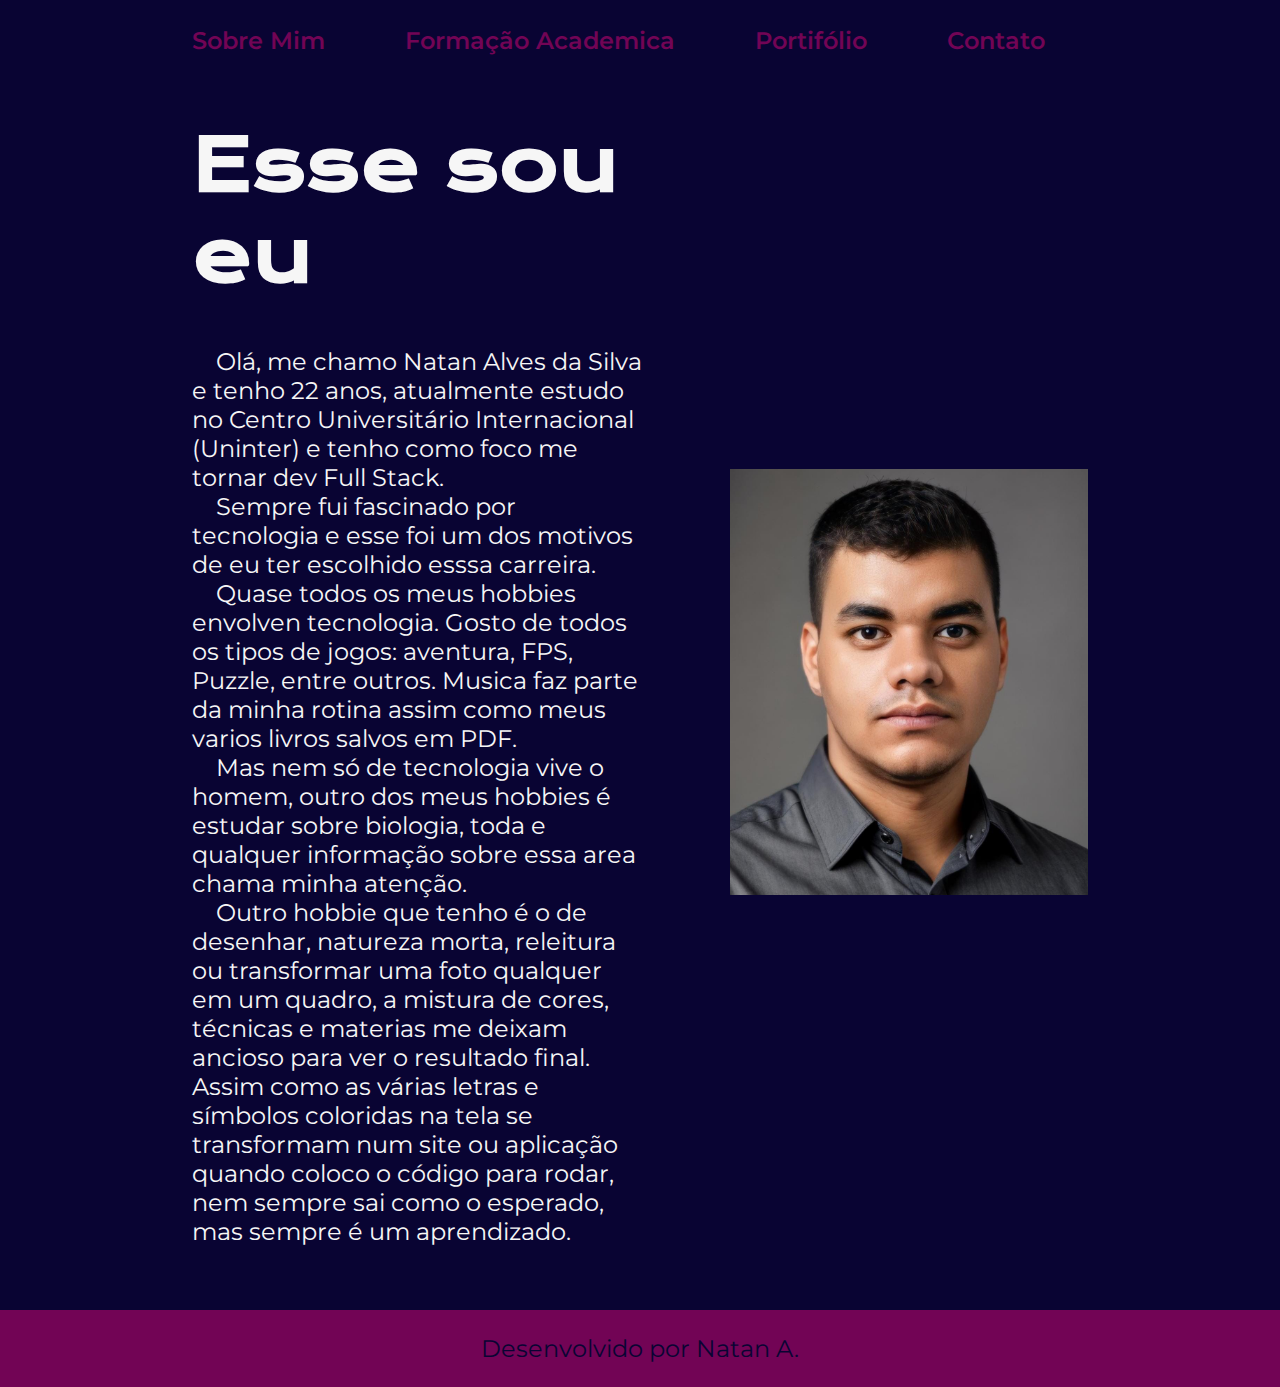
<file: index.html>
<!DOCTYPE html>
<html lang="pt-br">
<head>
    <meta charset="UTF-8">
    <meta name="viewport" content="width=device-width, initial-scale=1.0">
    <meta http-equiv="X-UA-Compatible" content="IE=edge">
    <title>Portifolio Natan Alves </title>
    <link rel="stylesheet" href="./styles/style.css">
</head>

<body>
    <header class="cabecalho">
        <!-- cabeçalho contendo os links para os outros conteudos-->

        <nav class="cabecalho__menu">
            <a class="cabecalho__menu_link" href="index.html">Sobre Mim</a>
            <a class="cabecalho__menu_link" href="formacao.html">Formação Academica</a>
            <a class="cabecalho__menu_link" href="portifolio.html">Portifólio</a>
            <a class="cabecalho__menu_link" href="contato.html">Contato</a>
        </nav>
    </header>

    <main class="apresentacao">
        <section class="apresentacao__conteudo__titulo">
            <h1>Esse sou eu</h1>
            <br>

            <p class="apresentacao__conteudo__texto">&emsp;Olá, me chamo Natan Alves da Silva e tenho 22 anos, atualmente estudo no Centro Universitário Internacional (Uninter) e tenho como foco me tornar dev Full Stack. </p>
            <p class="apresentacao__conteudo__texto">&emsp;Sempre fui fascinado por tecnologia e esse foi um dos motivos de eu ter escolhido esssa carreira.</p>
            <p class="apresentacao__conteudo__texto">&emsp;Quase todos os meus hobbies envolven tecnologia. Gosto de todos os tipos de jogos: aventura, FPS, Puzzle, entre outros. Musica faz parte da minha rotina assim como meus varios livros salvos em PDF.</p>
            <p class="apresentacao__conteudo__texto">&emsp;Mas nem só de tecnologia vive o homem, outro dos meus hobbies é estudar sobre biologia, toda e qualquer informação sobre essa area chama minha atenção.</p>
            <p class="apresentacao__conteudo__texto">&emsp;Outro hobbie que tenho é o de desenhar, natureza morta, releitura ou transformar uma foto qualquer em um quadro, a mistura de cores, técnicas e materias me deixam ancioso para ver o resultado final. Assim como as várias letras e símbolos coloridas na tela se transformam num site ou aplicação quando coloco o código para rodar, nem sempre sai como o esperado, mas sempre é um aprendizado.
        
        </section>
        <img class="apresentacao__imagem" src="./assets/perfil.jpg" alt="foto de perfil"> <!-- Foto para deixar a pagina principal bem preenchida-->
    </main>

<footer class="rodape">
        <p> Desenvolvido por Natan A.</p>
    </footer>
</body>
</html>
</file>
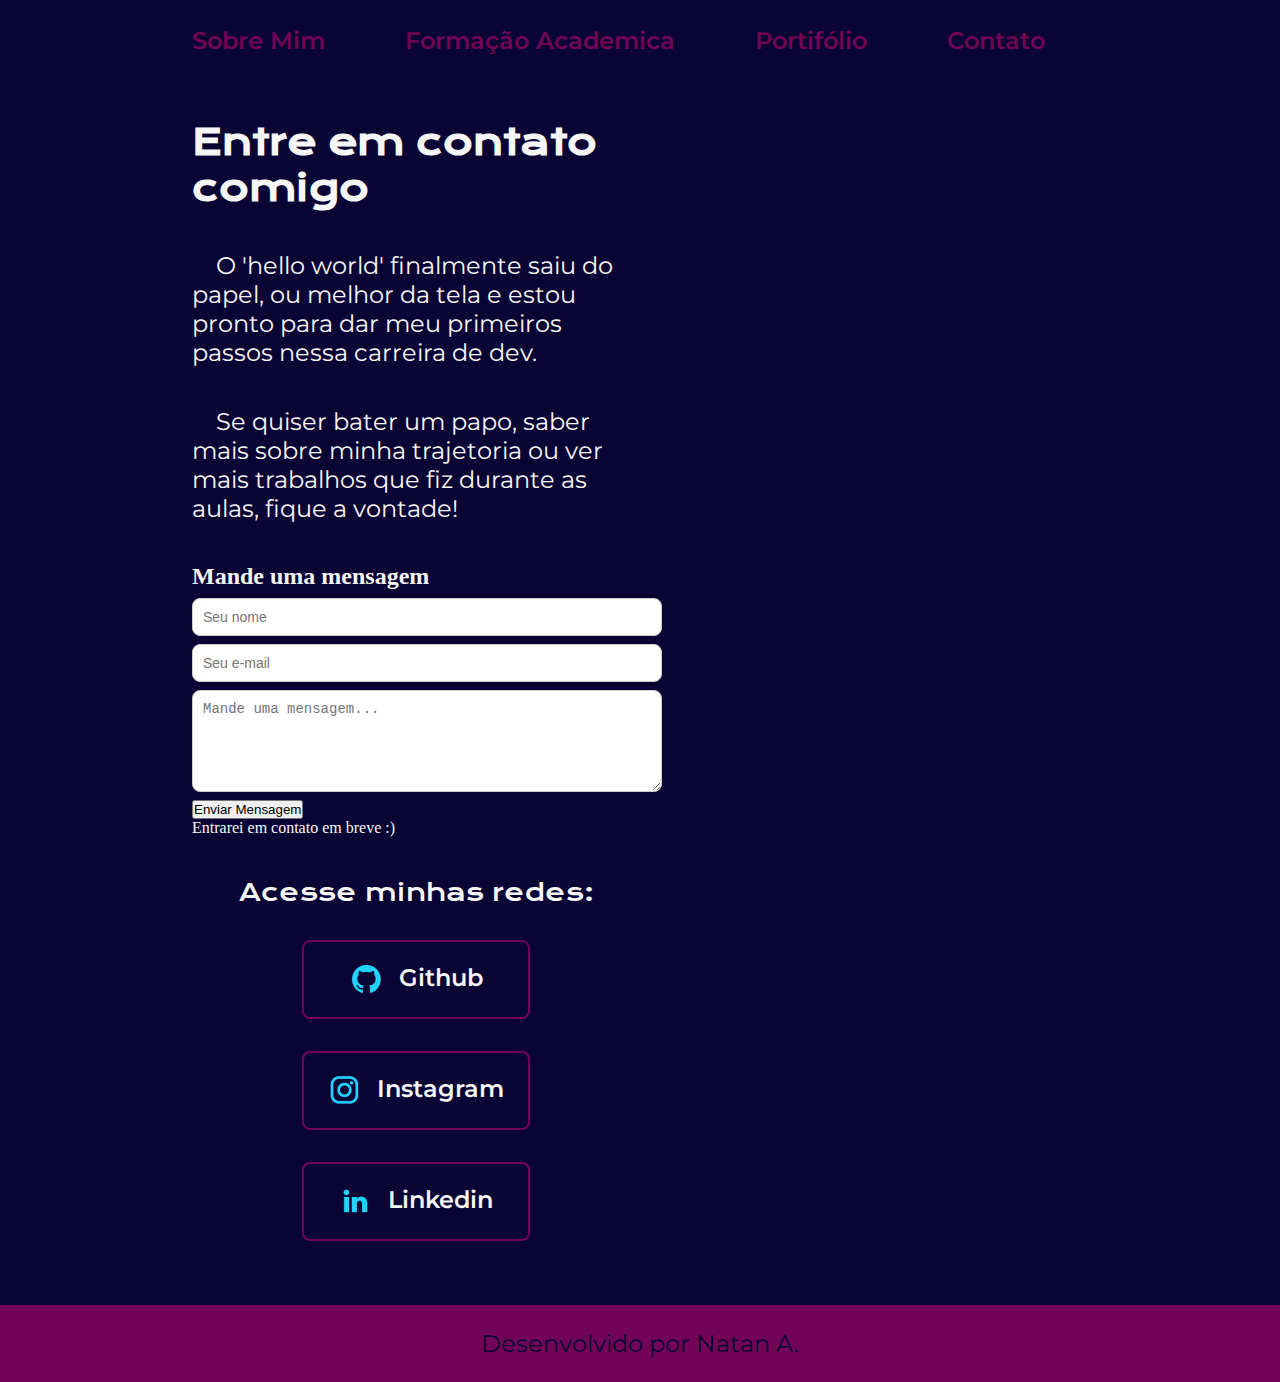
<file: contato.html>
<!DOCTYPE html>
<html lang="pt-br">
<head>
    <meta charset="UTF-8">
    <meta name="viewport" content="width=device-width, initial-scale=1.0">
    <title>Portifolio Natan Alves</title>
    <link rel="stylesheet" href="./styles/style.css">
</head>
<body>
    <header class="cabecalho">
        <nav class="cabecalho__menu">
            <a class="cabecalho__menu_link" href="index.html">Sobre Mim</a>
            <a class="cabecalho__menu_link" href="formacao.html">Formação Academica</a>
            <a class="cabecalho__menu_link" href="portifolio.html">Portifólio</a>
            <a class="cabecalho__menu_link" href="contato.html">Contato</a>
        </nav>
    </header>

    <main class="apresentacao">
        <section class="apresentacao__conteudo">
            <h1 class="apresentacao__conteudo__titulo">Entre em contato comigo</h1>
            <p class="apresentacao__conteudo__texto">&emsp;O 'hello world' finalmente saiu do papel, ou melhor da tela e estou pronto para dar meu primeiros passos nessa carreira de dev.</p>

            <p class="apresentacao__conteudo__texto">&emsp;Se quiser bater um papo, saber mais sobre minha trajetoria ou ver mais trabalhos que fiz durante as aulas, fique a vontade!</p>

        <div class="form-container">
  <h2 id="titulo-form">Mande uma mensagem</h2>
  <form id="contatoForm">
    <input type="text" name="nome" placeholder="Seu nome" required>
    <input type="email" name="email" placeholder="Seu e-mail" required>
    <textarea name="mensagem" rows="5" placeholder="Mande uma mensagem..." required></textarea>
    <button type="submit">Enviar Mensagem</button>
  </form>
  <p class="mensagem-final">Entrarei em contato em breve :)</p>
</div>

            <div class="apresentacao__links"> <!-- links para minhas redes sociais-->
                <h2 class="apresentacao__links__subtitulo">Acesse minhas redes:</h2>

            <a class="apresentacao__links__navegacao" href="https://github.com/NateSilvaA" target="_blank" rel="noopener noreferrer">
                <img src="./assets/github.png">
                Github
            </a>

            <a class="apresentacao__links__navegacao" href="https://instagram.com/natan.alvessilva" target="_blank" rel="noopener noreferrer">
                <img src="./assets/instagram.png">
                Instagram
            </a>

            <a class="apresentacao__links__navegacao" href="https://www.linkedin.com/in/natan-alves-da-silva-35b54b264/" target="_blank" rel="noopener noreferrer">
                    <img src="./assets/linkedin.png">
                    Linkedin
            </a>

            </div>
        </section>  
    </main>


<!-- um pedacinho de java só para fazer uma caixa para mandar mensagem-->
<script>
  const form = document.getElementById('contatoForm');
  const mensagemFinal = document.querySelector('.mensagem-final');
  const titulo = document.getElementById('titulo-form');

  form.addEventListener('submit', function(event) {
    event.preventDefault();
    form.style.display = "none";              // esconde o formulário depois de enviar
    mensagemFinal.style.display = "block";    
    titulo.textContent = "Mensagem enviada";  // muda o título para ficar para mostrar que a mensagem foi enviada
  });
</script>



<footer class="rodape">
        <p> Desenvolvido por Natan A.</p>
    </footer>
</body>
</html>
</file>
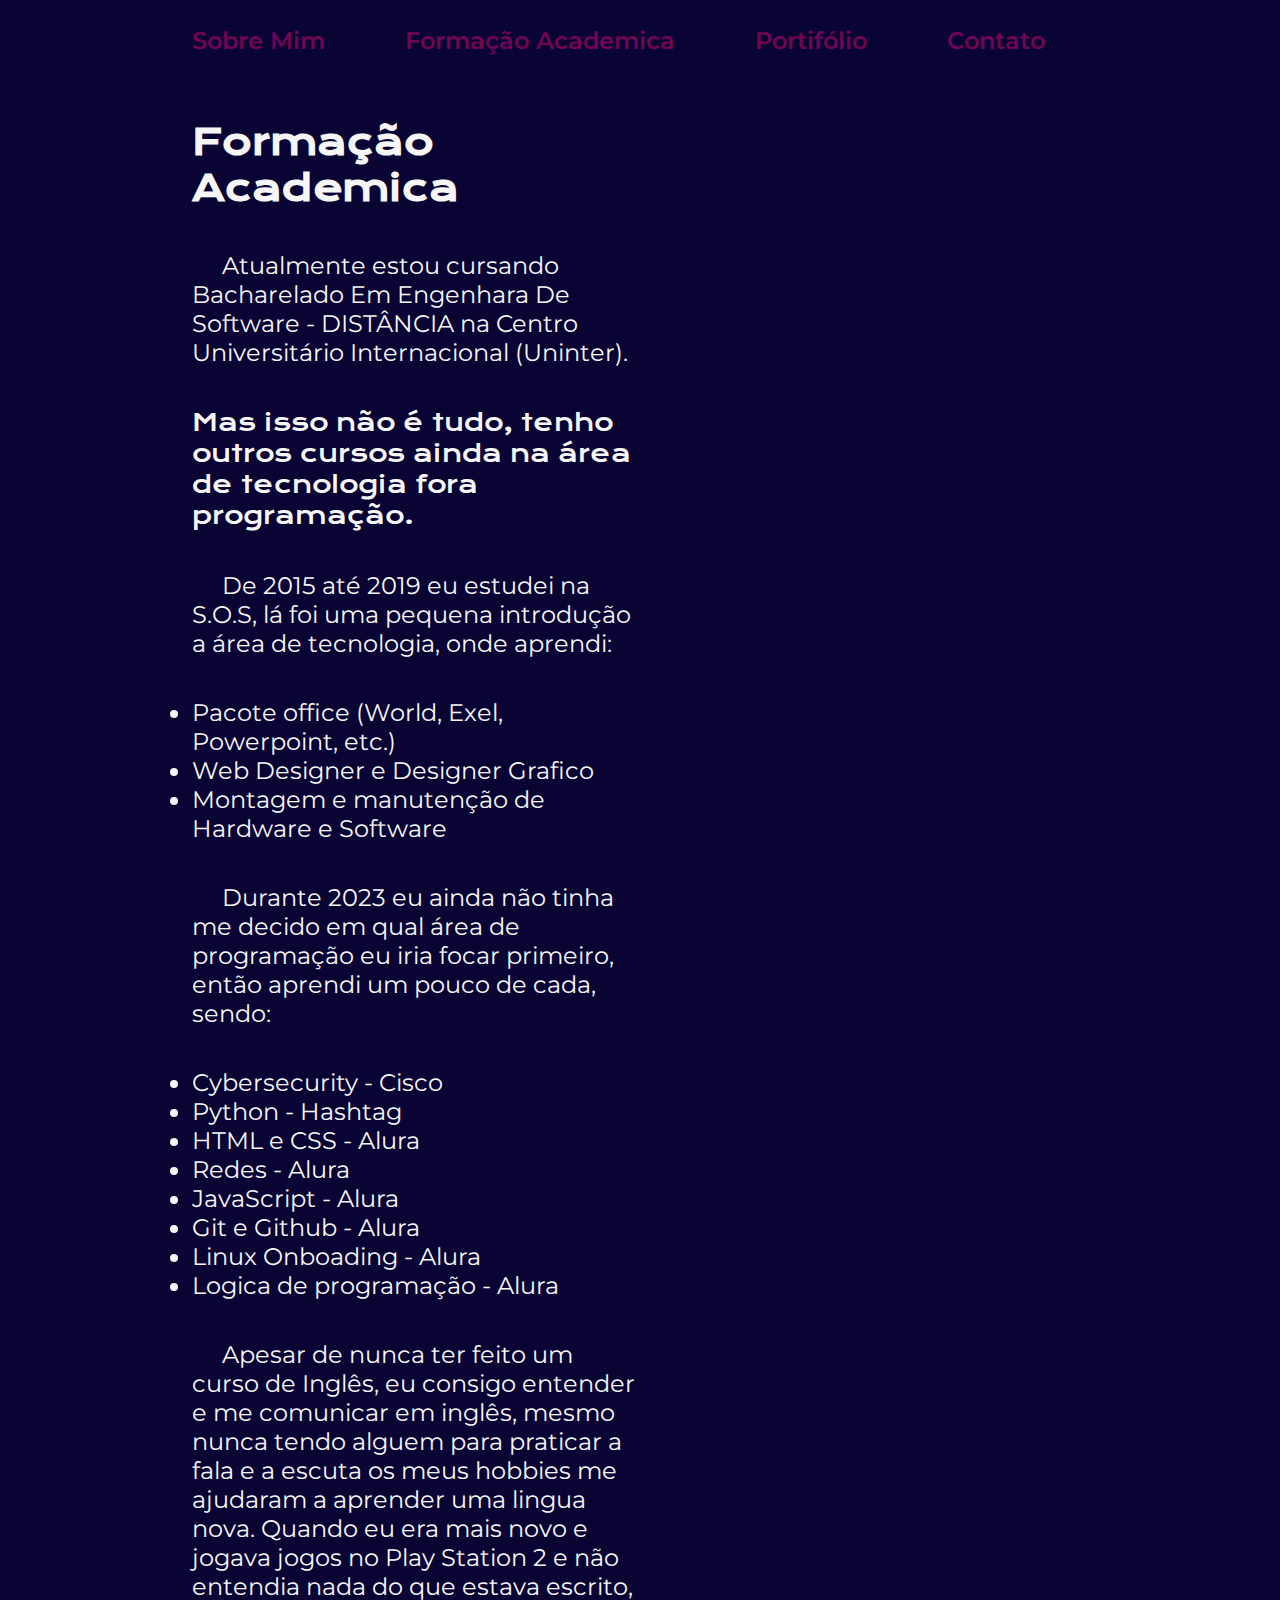
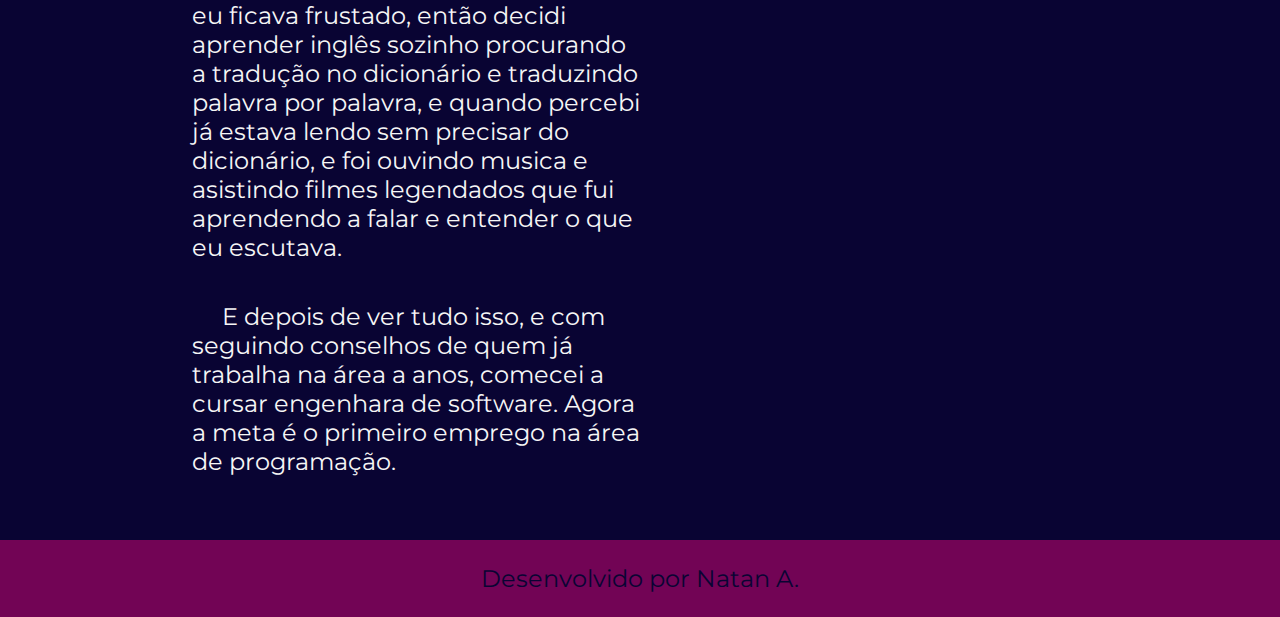
<file: formacao.html>
<!DOCTYPE html>
<html lang="pt-br">
<head>
    <meta charset="UTF-8">
    <meta name="viewport" content="width=device-width, initial-scale=1.0">
    <title>Portifolio Natan Alves</title>
    <link rel="stylesheet" href="./styles/style.css">
</head>
<body>
    <header class="cabecalho">
        <nav class="cabecalho__menu">
            <a class="cabecalho__menu_link" href="index.html">Sobre Mim</a>
            <a class="cabecalho__menu_link" href="formacao.html">Formação Academica</a>
            <a class="cabecalho__menu_link" href="portifolio.html">Portifólio</a>
            <a class="cabecalho__menu_link" href="contato.html">Contato</a>
        </nav>
    </header>

    <main class="apresentacao">
        <section class="apresentacao__conteudo">
            <h1 class="apresentacao__conteudo__titulo">Formação Academica</h1>

            <p class="apresentacao__conteudo__texto">&emsp; Atualmente estou cursando Bacharelado Em Engenhara De Software - DISTÂNCIA na Centro Universitário Internacional (Uninter).</p>
                
            <p> <strong class="apresentacao__links__subtitulo"> Mas isso não é tudo, tenho outros cursos ainda na área de tecnologia fora programação.</strong></p>

            <p class="apresentacao__conteudo__texto">&emsp; De 2015 até 2019 eu estudei na S.O.S, lá foi uma pequena introdução a área de tecnologia, onde aprendi: </p>
        <ul class="apresentacao__conteudo__texto">
                <li> Pacote office (World, Exel, Powerpoint, etc.) </li>
                <li> Web Designer e Designer Grafico</li>
                <li> Montagem e manutenção de Hardware e Software</li>
                </ul>

            <p class="apresentacao__conteudo__texto">&emsp; Durante 2023 eu ainda não tinha me decido em qual área de programação eu iria focar primeiro, então aprendi um pouco de cada, sendo:</p>

        <ul class="apresentacao__conteudo__texto">
                <li> Cybersecurity - Cisco </li>
                <li> Python - Hashtag </li>
                <li> HTML e CSS - Alura</li>
                <li> Redes - Alura</li>
                <li> JavaScript - Alura</li>
                <li> Git e Github - Alura</li>
                <li> Linux Onboading - Alura</li>
                <li> Logica de programação - Alura</li>
                </ul>
            
            <p class="apresentacao__conteudo__texto">&emsp; Apesar de nunca ter feito um curso de Inglês, eu consigo entender e me comunicar em inglês, mesmo nunca tendo alguem para praticar a fala e a escuta os meus hobbies me ajudaram a aprender uma lingua nova. Quando eu era mais novo e jogava jogos no Play Station 2 e não entendia nada do que estava escrito, eu ficava frustado, então decidi aprender inglês sozinho procurando a tradução no dicionário e traduzindo palavra por palavra, e quando percebi já estava lendo sem precisar do dicionário, e foi ouvindo musica e asistindo filmes legendados que fui aprendendo a falar e entender o que eu escutava.</p>
            
            <p class="apresentacao__conteudo__texto">&emsp; E depois de ver tudo isso, e com seguindo conselhos de quem já trabalha na área a anos, comecei a cursar engenhara de software. Agora a meta é o primeiro emprego na área de programação.</p>
        </section>
        </main>

<footer class="rodape">
        <p> Desenvolvido por Natan A.</p>
    </footer>
</body>
</html>
</file>
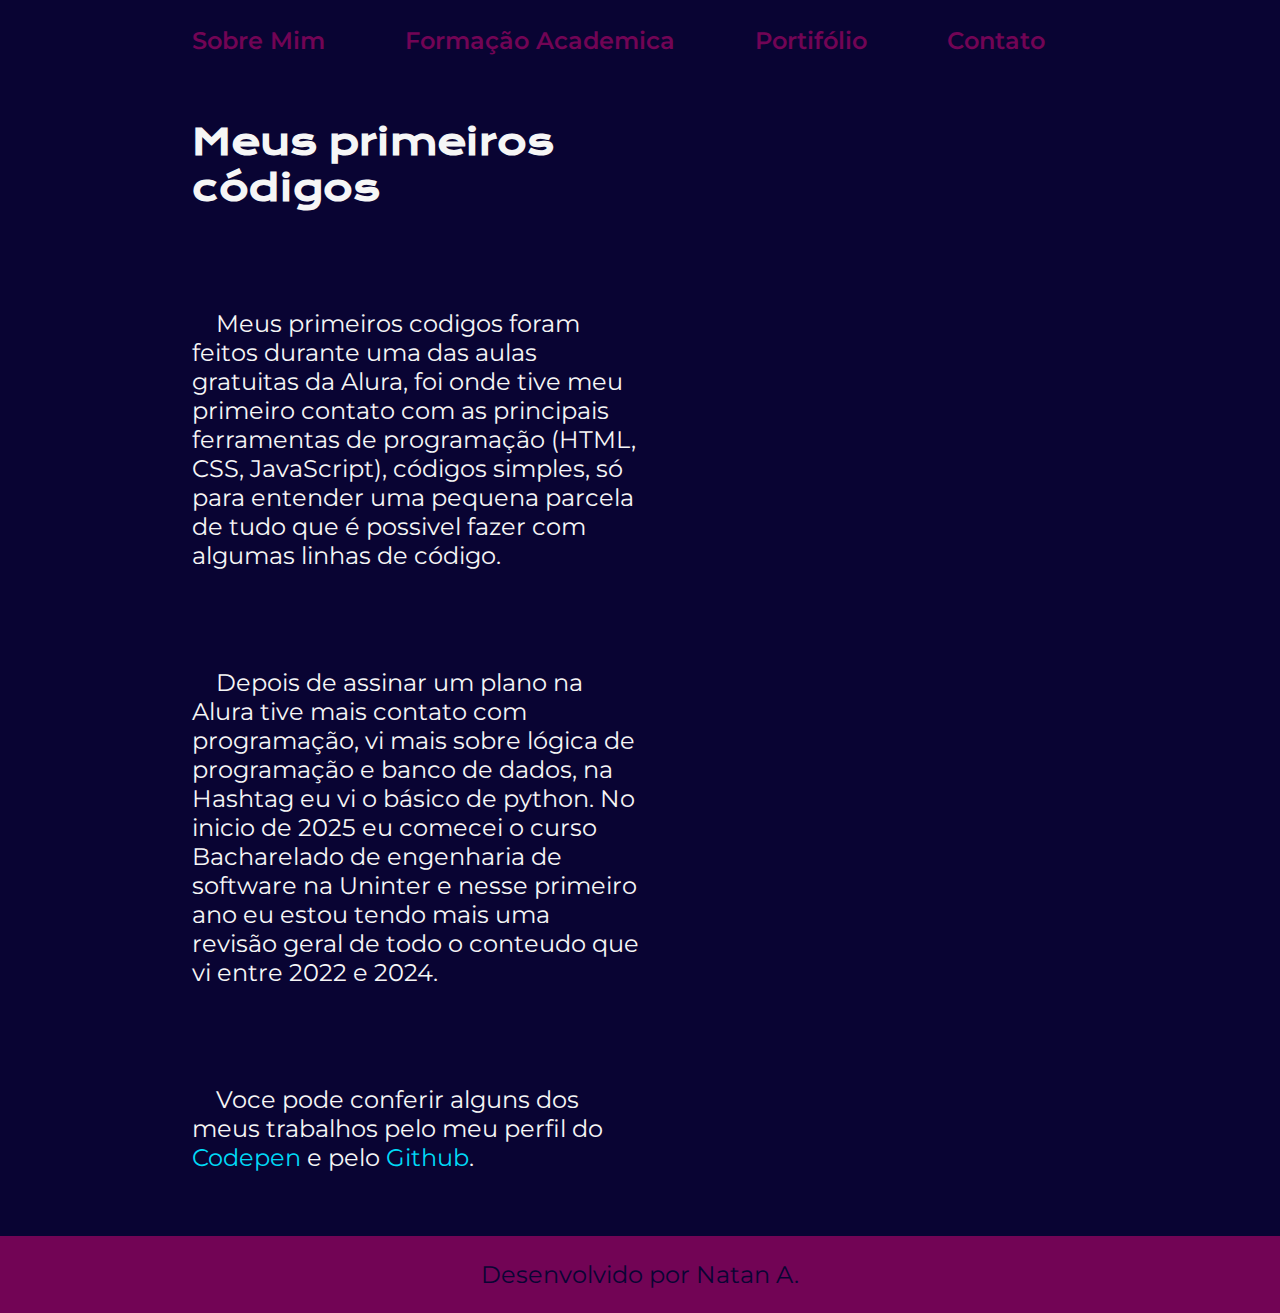
<file: portifolio.html>
<!DOCTYPE html>
<html lang="pt-br">
<head>
    <meta charset="UTF-8">
    <meta name="viewport" content="width=device-width, initial-scale=1.0">
    <meta http-equiv="X-UA-Compatible" content="IE=edge">
    <title>Portifolio Natan Alves </title>
    <link rel="stylesheet" href="./styles/style.css">
</head>

<body>

    <header class="cabecalho"> 
        <nav class="cabecalho__menu">
            <a class="cabecalho__menu_link" href="index.html">Sobre Mim</a>
            <a class="cabecalho__menu_link" href="formacao.html">Formação Academica</a>
            <a class="cabecalho__menu_link" href="portifolio.html">Portifólio</a>
            <a class="cabecalho__menu_link" href="contato.html">Contato</a>
        </nav>
    </header>

    <main class="apresentacao">
        <section class="apresentacao__conteudo">
            <h1 class="apresentacao__conteudo__titulo">Meus primeiros códigos</h1>
            <br>
            <p class="apresentacao__conteudo__texto">&emsp;Meus primeiros codigos foram feitos durante uma das aulas gratuitas da Alura, foi onde tive meu primeiro contato com as principais ferramentas de programação (HTML, CSS, JavaScript), códigos simples, só para entender uma pequena parcela de tudo que é possivel fazer com algumas linhas de código.</p>
            <br>
            <p class="apresentacao__conteudo__texto">&emsp;Depois de assinar um plano na Alura tive mais contato com programação, vi mais sobre lógica de programação e banco de dados, na Hashtag eu vi o básico de python. No inicio de 2025 eu comecei o curso Bacharelado de engenharia de software na Uninter e nesse primeiro ano eu estou tendo mais uma revisão geral de todo o conteudo que vi entre 2022 e 2024.</p>
            <br>
            <p class="apresentacao__conteudo__texto">&emsp;Voce pode conferir alguns dos meus trabalhos pelo meu perfil do <a href="https://codepen.io/NateSilvaDev" style="color: rgb(0, 218, 247); text-decoration: none; "target="_blank">Codepen</a> e pelo <a href="https://github.com/NateSilvaA" style="color: rgb(0, 218, 247); text-decoration: none; "target="_blank">Github</a>.</p> <!-- links para codepen e github para verificar outros trabalhos que fiz principalmente durante as aulas da Alura-->
        </section>
    </main>

<footer class="rodape">
        <p> Desenvolvido por Natan A.</p>
    </footer>
</body>
</html>
</file>
<file: styles/style.css>
@import url('https://fonts.googleapis.com/css2?family=Krona+One&family=Montserrat:wght@400;600&display=swap'); /* importa uma fonte*/
/* utilizei varias classes para facilitar a customização*/
/* mudar a cor de fundo (escolhi algumas das minhas cores favoritas para deixar bem personalizado) e a fonte*/
/* usei como base para a criação desse style.css um trabalho antigo que fiz, acho que ficou bem detalhado então não vejo a necessidade de tantos comentarios*/
:root{
    --cor-primaria: #090433;
    --cor-secundaria: #F6F6F6;
    --cor-terciaria: #720455;
    --cor-hover: #3C0753;

    --fonte-primaria: 'Krona One', sans-serif;
    --fonte-secundaria: 'Montserrat', sans-serif;
}

*{
    margin: 0;
    padding: 0;
}

body{
    /* height: 100vh; */
    box-sizing: border-box;
    background-color: var(--cor-primaria);  
    color: var(--cor-secundaria);
}
.cabecalho{
    padding: 2% 0% 0% 15%;
}
.cabecalho__menu{
    display: flex;
    gap: 80px;
}
.cabecalho__menu_link{
    font-family: var(--fonte-secundaria);
    font-size: 1.5rem;
    font-weight: 600;
    color: var(--cor-terciaria);
    text-decoration: none;
}
.apresentacao {
    padding: 5% 15%;
    display: flex;
    align-items: center;
    justify-content: space-between;
    gap: 82px;
}
.apresentacao__conteudo{
    width: 50%;
    display: flex;
    flex-direction: column;
    gap: 40px;
}

.apresentacao__conteudo__titulo{
    font-size: 2.25rem;
    font-family: var(--fonte-primaria);
}
.titulo-destaque{
    color: var(--cor-terciaria);
}
.apresentacao__conteudo__texto{
    font-size: 1.5rem;
    font-family: var(--fonte-secundaria);
}

.apresentacao__links{
    display: flex;
    flex-direction: column;
    justify-content: space-between;
    align-items: center;
    gap: 32px;
}
.apresentacao__links__subtitulo{
    font-family: var(--fonte-primaria);
    font-weight: 400;
    font-size: 1.5rem;
}
.apresentacao__links__navegacao{
    /* background-color: #22D4FD; */
    display: flex;
    justify-content: center;
    gap: 16px;
    border: 2px solid var(--cor-terciaria);
    width: 50%;
    text-align: center;
    border-radius: 8px;
    font-size: 1.5rem;
    font-weight: 600;
    padding: 21.5px 0;
    text-decoration: none;
    color: var(--cor-secundaria);
    font-family: var(--fonte-secundaria);
}
.apresentacao__links__navegacao:hover {
    background-color: var(--cor-hover);
}

.apresentacao__imagem{
    width: 40%;

}
.apresentacao__imagem_menor{
    width: 4%;

}
.rodape{ 
    color: var(--cor-primaria);
    background-color: var(--cor-terciaria);
    padding: 24px;
    text-align: center;
    font-family: var(--fonte-secundaria);
    font-size: 1.5rem;
    font-weight: 400;
}

@media (max-width: 1200px){
    .cabecalho{
        padding: 10%;
    }

    .cabecalho__menu{
        justify-content: center;
    }

    .apresentacao{
        flex-direction:column-reverse;
    }

    .apresentacao__conteudo{
        width: auto;
    }
}

.form-container input,
.form-container textarea {
  display: block;   /* garante que fiquem empilhados */
  width: 100%;
  padding: 10px;
  margin: 8px 0;
  border: 1px solid #ccc;
  border-radius: 8px;
  font-size: 14px;
}
</file>
